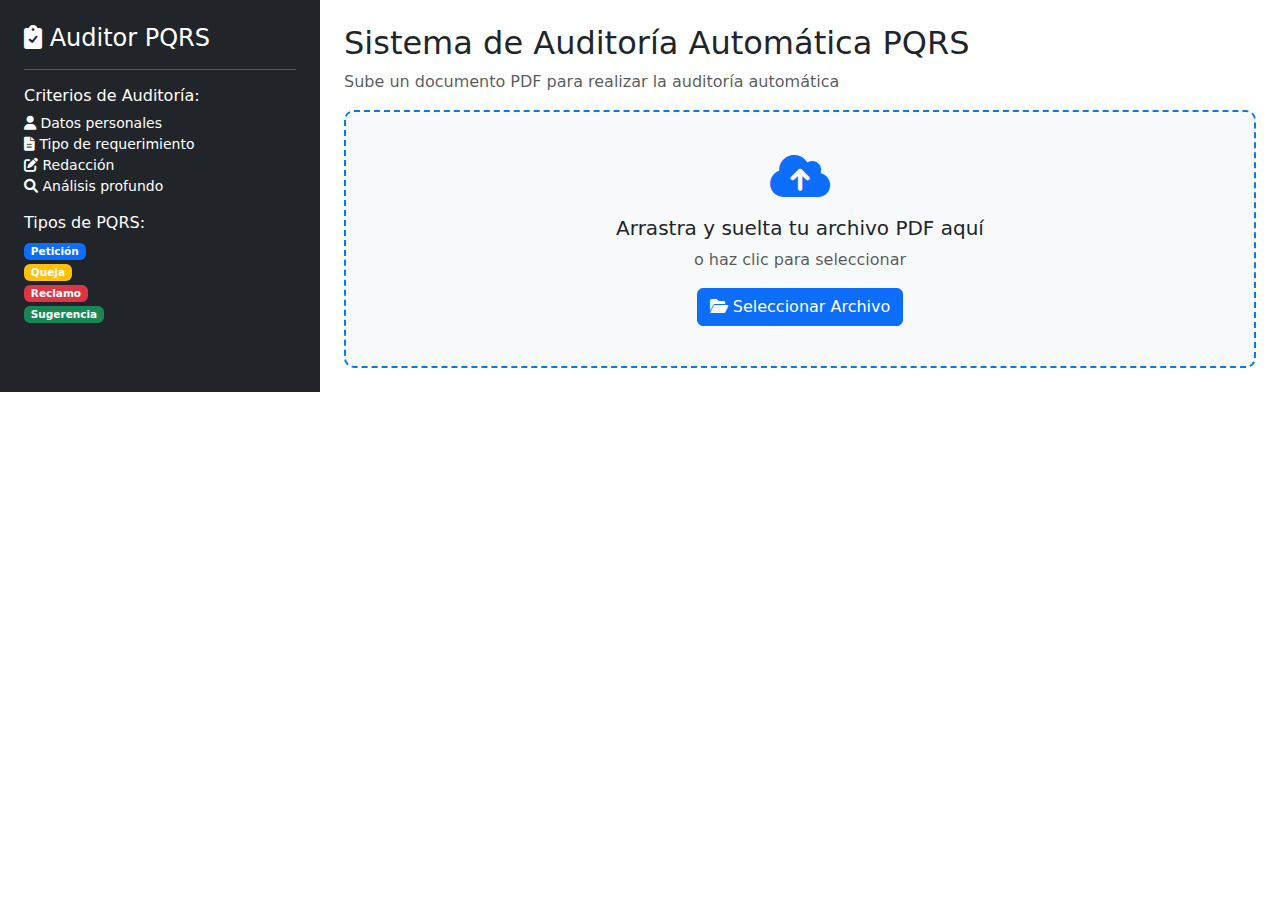
<file: templates/index.html>
<!DOCTYPE html>
<html lang="es">
<head>
    <meta charset="UTF-8">
    <meta name="viewport" content="width=device-width, initial-scale=1.0">
    <title>Auditor PQRS - Sistema de Análisis Automático</title>
    <link href="https://cdn.jsdelivr.net/npm/bootstrap@5.1.3/dist/css/bootstrap.min.css" rel="stylesheet">
    <link href="https://cdnjs.cloudflare.com/ajax/libs/font-awesome/6.0.0/css/all.min.css" rel="stylesheet">
    <style>
        .upload-area {
            border: 2px dashed #007bff;
            border-radius: 10px;
            padding: 40px;
            text-align: center;
            background: #f8f9fa;
            transition: all 0.3s ease;
        }
        .upload-area:hover {
            border-color: #0056b3;
            background: #e3f2fd;
        }
        .upload-area.dragover {
            border-color: #28a745;
            background: #d4edda;
        }
        .result-card {
            margin-top: 20px;
            box-shadow: 0 4px 6px rgba(0,0,0,0.1);
        }
        .status-badge {
            font-size: 0.9em;
        }
        .loading {
            display: none;
        }
        .progress-bar {
            transition: width 0.3s ease;
        }
    </style>
</head>
<body>
    <div class="container-fluid">
        <div class="row">
            <!-- Sidebar -->
            <div class="col-md-3 bg-dark text-white p-4">
                <h4><i class="fas fa-clipboard-check"></i> Auditor PQRS</h4>
                <hr>
                <div class="mb-3">
                    <h6>Criterios de Auditoría:</h6>
                    <ul class="list-unstyled small">
                        <li><i class="fas fa-user"></i> Datos personales</li>
                        <li><i class="fas fa-file-alt"></i> Tipo de requerimiento</li>
                        <li><i class="fas fa-edit"></i> Redacción</li>
                        <li><i class="fas fa-search"></i> Análisis profundo</li>
                    </ul>
                </div>
                <div class="mb-3">
                    <h6>Tipos de PQRS:</h6>
                    <ul class="list-unstyled small">
                        <li><span class="badge bg-primary">Petición</span></li>
                        <li><span class="badge bg-warning">Queja</span></li>
                        <li><span class="badge bg-danger">Reclamo</span></li>
                        <li><span class="badge bg-success">Sugerencia</span></li>
                    </ul>
                </div>
            </div>
            
            <!-- Main Content -->
            <div class="col-md-9 p-4">
                <div class="row">
                    <div class="col-12">
                        <h2>Sistema de Auditoría Automática PQRS</h2>
                        <p class="text-muted">Sube un documento PDF para realizar la auditoría automática</p>
                        
                        <!-- Upload Area -->
                        <div class="upload-area" id="uploadArea">
                            <i class="fas fa-cloud-upload-alt fa-3x text-primary mb-3"></i>
                            <h5>Arrastra y suelta tu archivo PDF aquí</h5>
                            <p class="text-muted">o haz clic para seleccionar</p>
                            <input type="file" id="fileInput" accept=".pdf" style="display: none;">
                            <button class="btn btn-primary" onclick="document.getElementById('fileInput').click()">
                                <i class="fas fa-folder-open"></i> Seleccionar Archivo
                            </button>
                        </div>
                        
                        <!-- Loading -->
                        <div class="loading text-center mt-4" id="loading">
                            <div class="spinner-border text-primary" role="status">
                                <span class="visually-hidden">Analizando...</span>
                            </div>
                            <p class="mt-2">Analizando documento con IA...</p>
                            <div class="progress">
                                <div class="progress-bar progress-bar-striped progress-bar-animated" 
                                     role="progressbar" style="width: 0%" id="progressBar"></div>
                            </div>
                        </div>
                        
                        <!-- Results -->
                        <div id="results"></div>
                    </div>
                </div>
            </div>
        </div>
    </div>

    <script src="https://cdn.jsdelivr.net/npm/bootstrap@5.1.3/dist/js/bootstrap.bundle.min.js"></script>
    <script>
        const uploadArea = document.getElementById('uploadArea');
        const fileInput = document.getElementById('fileInput');
        const loading = document.getElementById('loading');
        const results = document.getElementById('results');
        const progressBar = document.getElementById('progressBar');

        // Drag and drop functionality
        uploadArea.addEventListener('dragover', (e) => {
            e.preventDefault();
            uploadArea.classList.add('dragover');
        });

        uploadArea.addEventListener('dragleave', () => {
            uploadArea.classList.remove('dragover');
        });

        uploadArea.addEventListener('drop', (e) => {
            e.preventDefault();
            uploadArea.classList.remove('dragover');
            const files = e.dataTransfer.files;
            if (files.length > 0) {
                handleFile(files[0]);
            }
        });

        fileInput.addEventListener('change', (e) => {
            if (e.target.files.length > 0) {
                handleFile(e.target.files[0]);
            }
        });

        function handleFile(file) {
            if (!file.type.includes('pdf')) {
                alert('Por favor selecciona un archivo PDF');
                return;
            }

            const formData = new FormData();
            formData.append('file', file);

            // Show loading
            loading.style.display = 'block';
            results.innerHTML = '';
            
            // Simulate progress
            let progress = 0;
            const progressInterval = setInterval(() => {
                progress += Math.random() * 15;
                if (progress > 90) progress = 90;
                progressBar.style.width = progress + '%';
            }, 200);

            fetch('/upload', {
                method: 'POST',
                body: formData
            })
            .then(response => response.json())
            .then(data => {
                clearInterval(progressInterval);
                progressBar.style.width = '100%';
                
                setTimeout(() => {
                    loading.style.display = 'none';
                    displayResults(data);
                }, 500);
            })
            .catch(error => {
                clearInterval(progressInterval);
                loading.style.display = 'none';
                alert('Error al procesar el archivo: ' + error.message);
            });
        }

        function displayResults(data) {
            const procedente = data.analisis_profundo?.procedente;
            const calidad = data.calidad_documento?.puntuacion || 0;
            
            results.innerHTML = `
                <div class="result-card card">
                    <div class="card-header bg-primary text-white">
                        <h5><i class="fas fa-file-alt"></i> Resultado de la Auditoría</h5>
                    </div>
                    <div class="card-body">
                        <div class="row">
                            <div class="col-md-6">
                                <h6><i class="fas fa-user"></i> Datos Personales</h6>
                                <ul class="list-unstyled">
                                    <li><strong>Nombre:</strong> ${data.datos_personales?.nombre_completo || 'No identificado'}</li>
                                    <li><strong>Cédula:</strong> ${data.datos_personales?.cedula || 'No identificada'}</li>
                                    <li><strong>Correo:</strong> ${data.datos_personales?.correo || 'No identificado'}</li>
                                    <li><strong>Teléfono:</strong> ${data.datos_personales?.telefono || 'No identificado'}</li>
                                </ul>
                            </div>
                            <div class="col-md-6">
                                <h6><i class="fas fa-clipboard"></i> Información del Requerimiento</h6>
                                <p><strong>Tipo:</strong> <span class="badge bg-info">${data.tipo_requerimiento || 'No identificado'}</span></p>
                                <p><strong>Procedente:</strong> 
                                    <span class="badge ${procedente ? 'bg-success' : 'bg-danger'}">
                                        ${procedente ? 'SÍ' : 'NO'}
                                    </span>
                                </p>
                                <p><strong>Calidad:</strong> 
                                    <span class="badge ${calidad >= 70 ? 'bg-success' : calidad >= 40 ? 'bg-warning' : 'bg-danger'}">
                                        ${calidad}/100
                                    </span>
                                </p>
                            </div>
                        </div>
                        
                        <hr>
                        
                        <div class="row">
                            <div class="col-12">
                                <h6><i class="fas fa-file-text"></i> Resumen de la Petición</h6>
                                <p class="text-muted">${data.resumen_peticion || 'No disponible'}</p>
                            </div>
                        </div>
                        
                        <div class="row">
                            <div class="col-12">
                                <h6><i class="fas fa-search"></i> Análisis Profundo</h6>
                                <p><strong>Justificación:</strong> ${data.analisis_profundo?.justificacion || 'No disponible'}</p>
                                <p><strong>Recomendación:</strong> ${data.analisis_profundo?.recomendacion || 'No disponible'}</p>
                            </div>
                        </div>
                        
                        ${data.errores_encontrados && data.errores_encontrados.length > 0 ? `
                        <div class="row">
                            <div class="col-12">
                                <h6><i class="fas fa-exclamation-triangle text-warning"></i> Errores Encontrados</h6>
                                <ul class="list-group list-group-flush">
                                    ${data.errores_encontrados.map(error => `<li class="list-group-item text-danger">${error}</li>`).join('')}
                                </ul>
                            </div>
                        </div>
                        ` : ''}
                        
                        <hr>
                        
                        <div class="text-center">
                            <button class="btn btn-success" onclick="generateReport()">
                                <i class="fas fa-download"></i> Descargar Reporte Completo
                            </button>
                            <button class="btn btn-secondary" onclick="location.reload()">
                                <i class="fas fa-redo"></i> Analizar Otro Documento
                            </button>
                        </div>
                    </div>
                </div>
            `;
            
            // Store data for report generation
            window.currentAnalysis = data;
        }

        function generateReport() {
            if (!window.currentAnalysis) {
                alert('No hay datos para generar el reporte');
                return;
            }

            fetch('/generate_report', {
                method: 'POST',
                headers: {
                    'Content-Type': 'application/json',
                },
                body: JSON.stringify(window.currentAnalysis)
            })
            .then(response => response.blob())
            .then(blob => {
                const url = window.URL.createObjectURL(blob);
                const a = document.createElement('a');
                a.style.display = 'none';
                a.href = url;
                a.download = 'reporte_auditoria_pqrs.html';
                document.body.appendChild(a);
                a.click();
                window.URL.revokeObjectURL(url);
            })
            .catch(error => {
                alert('Error al generar el reporte: ' + error.message);
            });
        }
    </script>
</body>
</html>
</file>
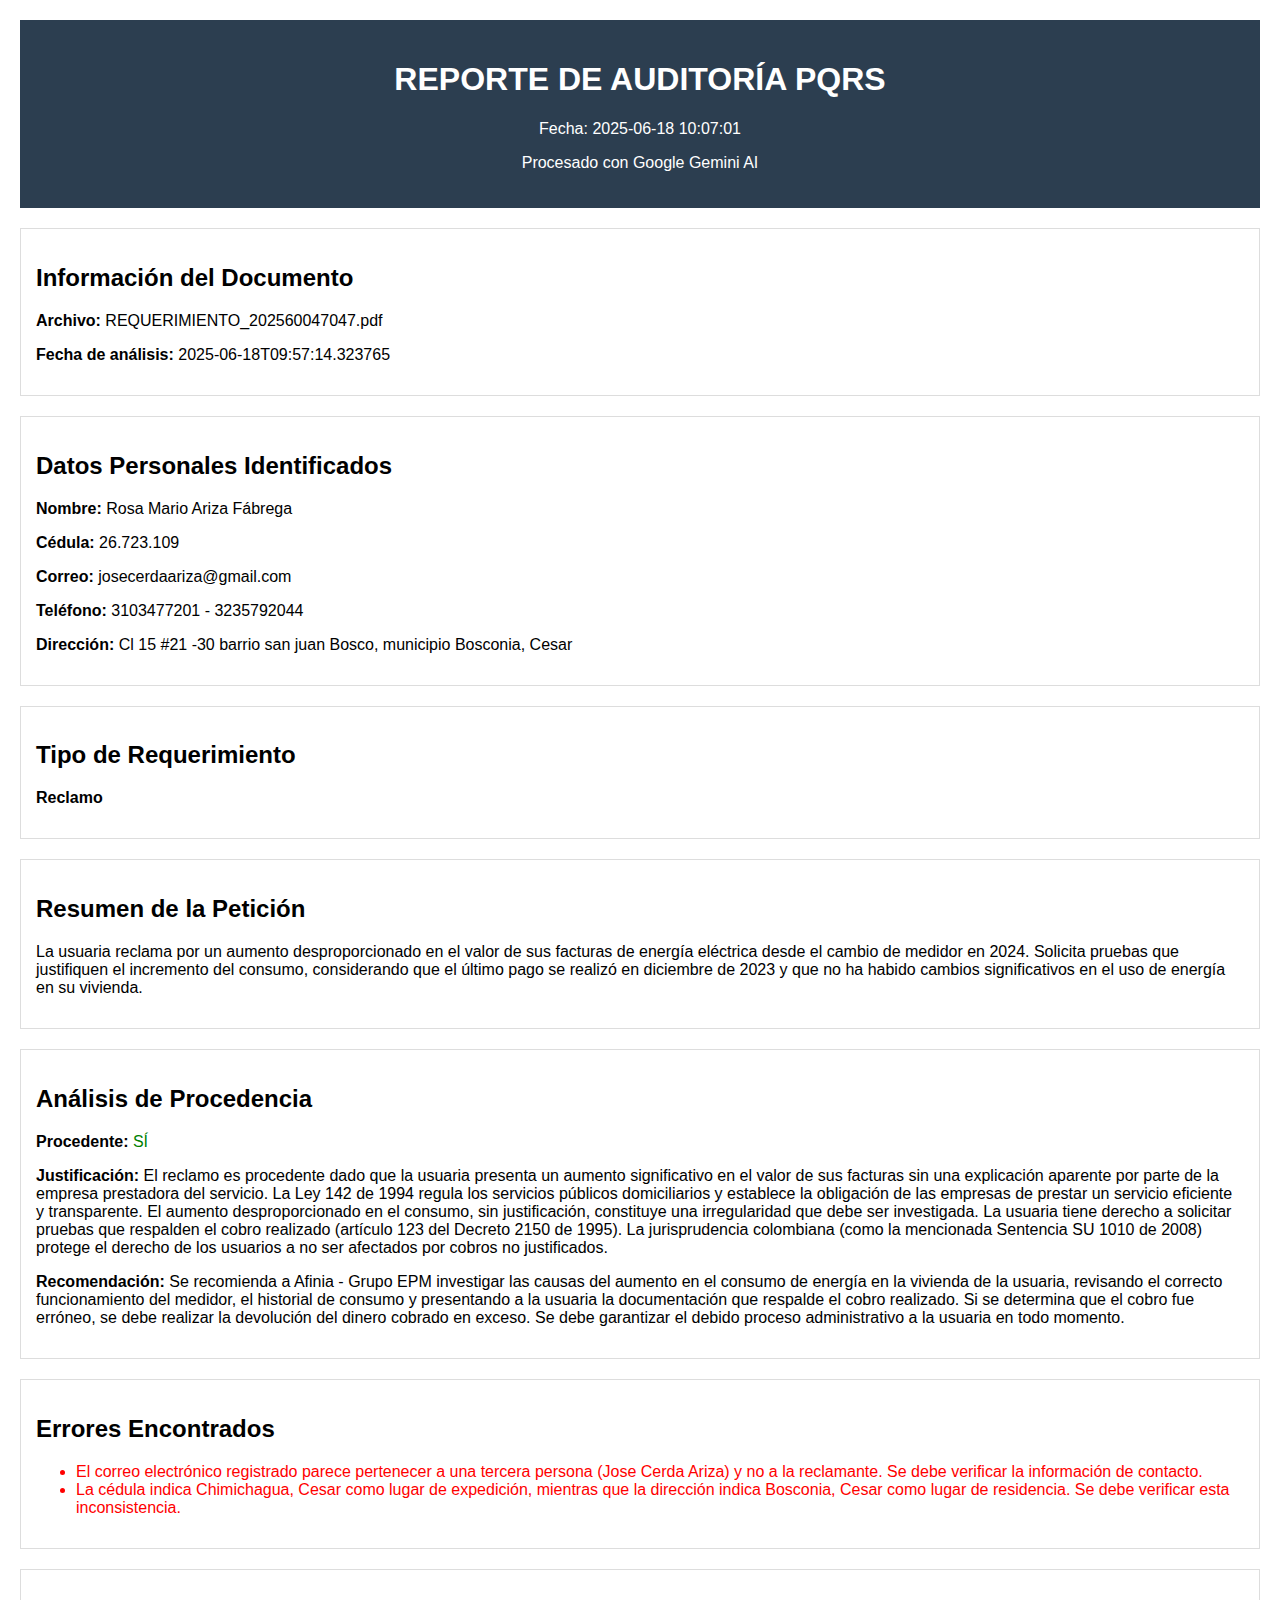
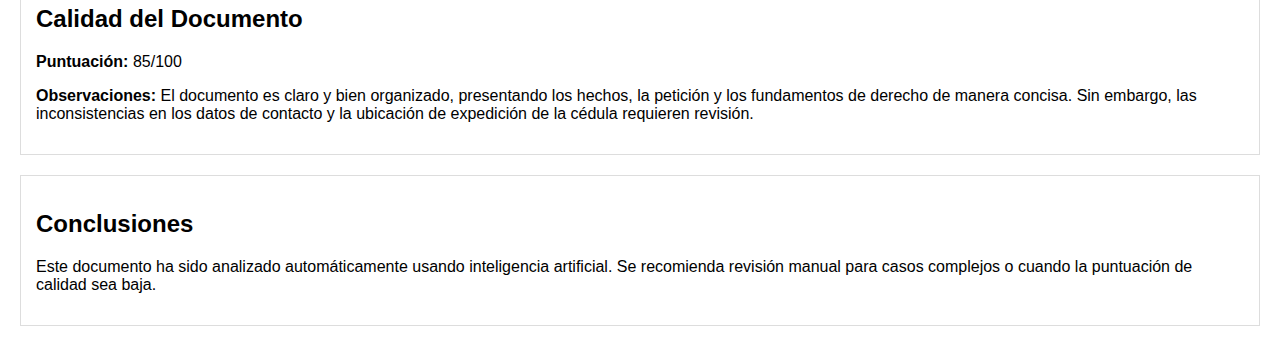
<file: temp_reports/reporte_1750258634359.html>
<!DOCTYPE html>
    <html>
    <head>
        <title>Reporte de Auditoría PQRS</title>
        <style>
            body { font-family: Arial, sans-serif; margin: 20px; }
            .header { background: #2c3e50; color: white; padding: 20px; text-align: center; }
            .section { margin: 20px 0; padding: 15px; border: 1px solid #ddd; }
            .error { color: red; }
            .success { color: green; }
            .warning { color: orange; }
        </style>
    </head>
    <body>
        <div class="header">
            <h1>REPORTE DE AUDITORÍA PQRS</h1>
            <p>Fecha: 2025-06-18 10:07:01</p>
            <p>Procesado con Google Gemini AI</p>
        </div>

        <div class="section">
            <h2>Información del Documento</h2>
            <p><strong>Archivo:</strong> REQUERIMIENTO_202560047047.pdf</p>
            <p><strong>Fecha de análisis:</strong> 2025-06-18T09:57:14.323765</p>
        </div>

        <div class="section">
            <h2>Datos Personales Identificados</h2>
            <p><strong>Nombre:</strong> Rosa Mario Ariza Fábrega</p>
            <p><strong>Cédula:</strong> 26.723.109</p>
            <p><strong>Correo:</strong> josecerdaariza@gmail.com</p>
            <p><strong>Teléfono:</strong> 3103477201 - 3235792044</p>
            <p><strong>Dirección:</strong> Cl 15 #21 -30 barrio san juan Bosco, municipio Bosconia, Cesar</p>
        </div>

        <div class="section">
            <h2>Tipo de Requerimiento</h2>
            <p><strong>Reclamo</strong></p>
        </div>

        <div class="section">
            <h2>Resumen de la Petición</h2>
            <p>La usuaria reclama por un aumento desproporcionado en el valor de sus facturas de energía eléctrica desde el cambio de medidor en 2024.  Solicita pruebas que justifiquen el incremento del consumo, considerando que el último pago se realizó en diciembre de 2023 y que no ha habido cambios significativos en el uso de energía en su vivienda.</p>
        </div>

        <div class="section">
            <h2>Análisis de Procedencia</h2>
            <p><strong>Procedente:</strong> <span class="success">
                SÍ
            </span></p>
            <p><strong>Justificación:</strong> El reclamo es procedente dado que la usuaria presenta un aumento significativo en el valor de sus facturas sin una explicación aparente por parte de la empresa prestadora del servicio.  La Ley 142 de 1994 regula los servicios públicos domiciliarios y establece la obligación de las empresas de prestar un servicio eficiente y transparente.  El aumento desproporcionado en el consumo, sin justificación,  constituye una irregularidad que debe ser investigada. La usuaria tiene derecho a solicitar pruebas que respalden el cobro realizado (artículo 123 del Decreto 2150 de 1995).  La jurisprudencia colombiana (como la mencionada Sentencia SU 1010 de 2008) protege el derecho de los usuarios a no ser afectados por cobros no justificados.</p>
            <p><strong>Recomendación:</strong> Se recomienda a Afinia - Grupo EPM investigar las causas del aumento en el consumo de energía en la vivienda de la usuaria, revisando el correcto funcionamiento del medidor, el historial de consumo y presentando a la usuaria la documentación que respalde el cobro realizado.  Si se determina que el cobro fue erróneo, se debe realizar la devolución del dinero cobrado en exceso.  Se debe garantizar el debido proceso administrativo a la usuaria en todo momento.</p>
        </div>

        <div class="section">
            <h2>Errores Encontrados</h2>
            <ul>
                <li class="error">El correo electrónico registrado parece pertenecer a una tercera persona (Jose Cerda Ariza) y no a la reclamante.  Se debe verificar la información de contacto.</li><li class="error">La cédula indica Chimichagua, Cesar como lugar de expedición, mientras que la dirección indica Bosconia, Cesar como lugar de residencia. Se debe verificar esta inconsistencia.</li>
            </ul>
        </div>

        <div class="section">
            <h2>Calidad del Documento</h2>
            <p><strong>Puntuación:</strong> 85/100</p>
            <p><strong>Observaciones:</strong> El documento es claro y bien organizado, presentando los hechos, la petición y los fundamentos de derecho de manera concisa. Sin embargo, las inconsistencias en los datos de contacto y la ubicación de expedición de la cédula requieren revisión.</p>
        </div>

        <div class="section">
            <h2>Conclusiones</h2>
            <p>Este documento ha sido analizado automáticamente usando inteligencia artificial. 
            Se recomienda revisión manual para casos complejos o cuando la puntuación de calidad sea baja.</p>
        </div>
    </body>
    </html>
</file>
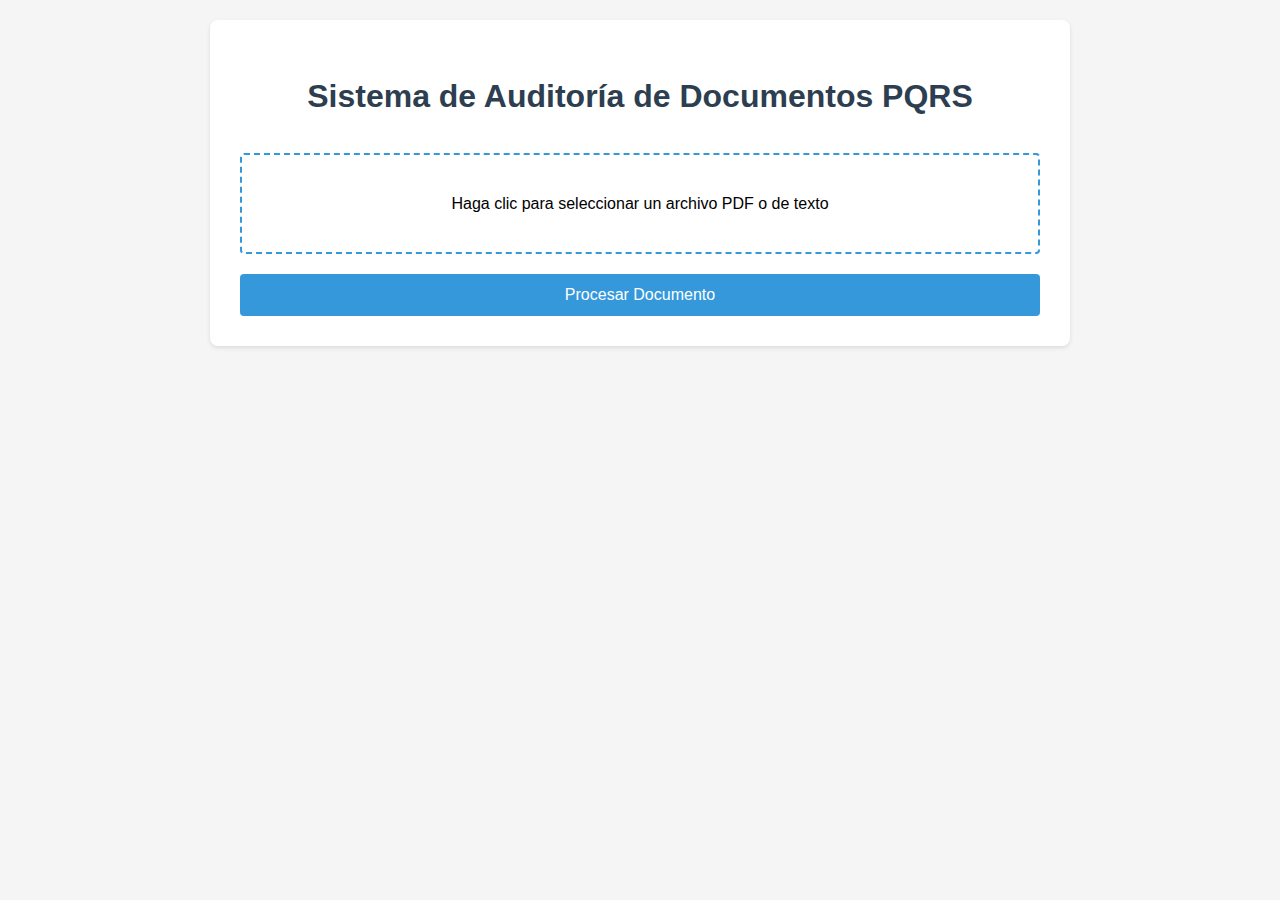
<file: templates/upload.html>
<!DOCTYPE html>
<html lang="es">
<head>
    <meta charset="UTF-8">
    <meta name="viewport" content="width=device-width, initial-scale=1.0">
    <title>Sistema de Auditoría PQRS</title>
    <style>
        body {
            font-family: Arial, sans-serif;
            line-height: 1.6;
            margin: 0;
            padding: 20px;
            background-color: #f5f5f5;
        }
        .container {
            max-width: 800px;
            margin: 0 auto;
            background-color: white;
            padding: 30px;
            border-radius: 8px;
            box-shadow: 0 2px 4px rgba(0,0,0,0.1);
        }
        h1 {
            color: #2c3e50;
            text-align: center;
            margin-bottom: 30px;
        }
        .upload-form {
            display: flex;
            flex-direction: column;
            gap: 20px;
        }
        .file-input-container {
            border: 2px dashed #3498db;
            padding: 20px;
            text-align: center;
            border-radius: 4px;
            cursor: pointer;
            transition: background-color 0.3s;
        }
        .file-input-container:hover {
            background-color: #f0f8ff;
        }
        .file-input {
            display: none;
        }
        .submit-btn {
            background-color: #3498db;
            color: white;
            padding: 12px 24px;
            border: none;
            border-radius: 4px;
            cursor: pointer;
            font-size: 16px;
            transition: background-color 0.3s;
        }
        .submit-btn:hover {
            background-color: #2980b9;
        }
        .file-name {
            margin-top: 10px;
            color: #666;
        }
        .error-message {
            color: #e74c3c;
            text-align: center;
            margin-top: 10px;
        }
    </style>
</head>
<body>
    <div class="container">
        <h1>Sistema de Auditoría de Documentos PQRS</h1>
        <form class="upload-form" action="/upload" method="post" enctype="multipart/form-data">
            <div class="file-input-container" onclick="document.getElementById('file').click()">
                <p>Haga clic para seleccionar un archivo PDF o de texto</p>
                <input type="file" id="file" name="file" class="file-input" accept=".pdf,.txt" onchange="updateFileName(this)">
                <div class="file-name" id="fileName"></div>
            </div>
            <button type="submit" class="submit-btn">Procesar Documento</button>
        </form>
    </div>

    <script>
        function updateFileName(input) {
            const fileName = input.files[0]?.name;
            document.getElementById('fileName').textContent = fileName || '';
        }
    </script>
</body>
</html>
</file>
